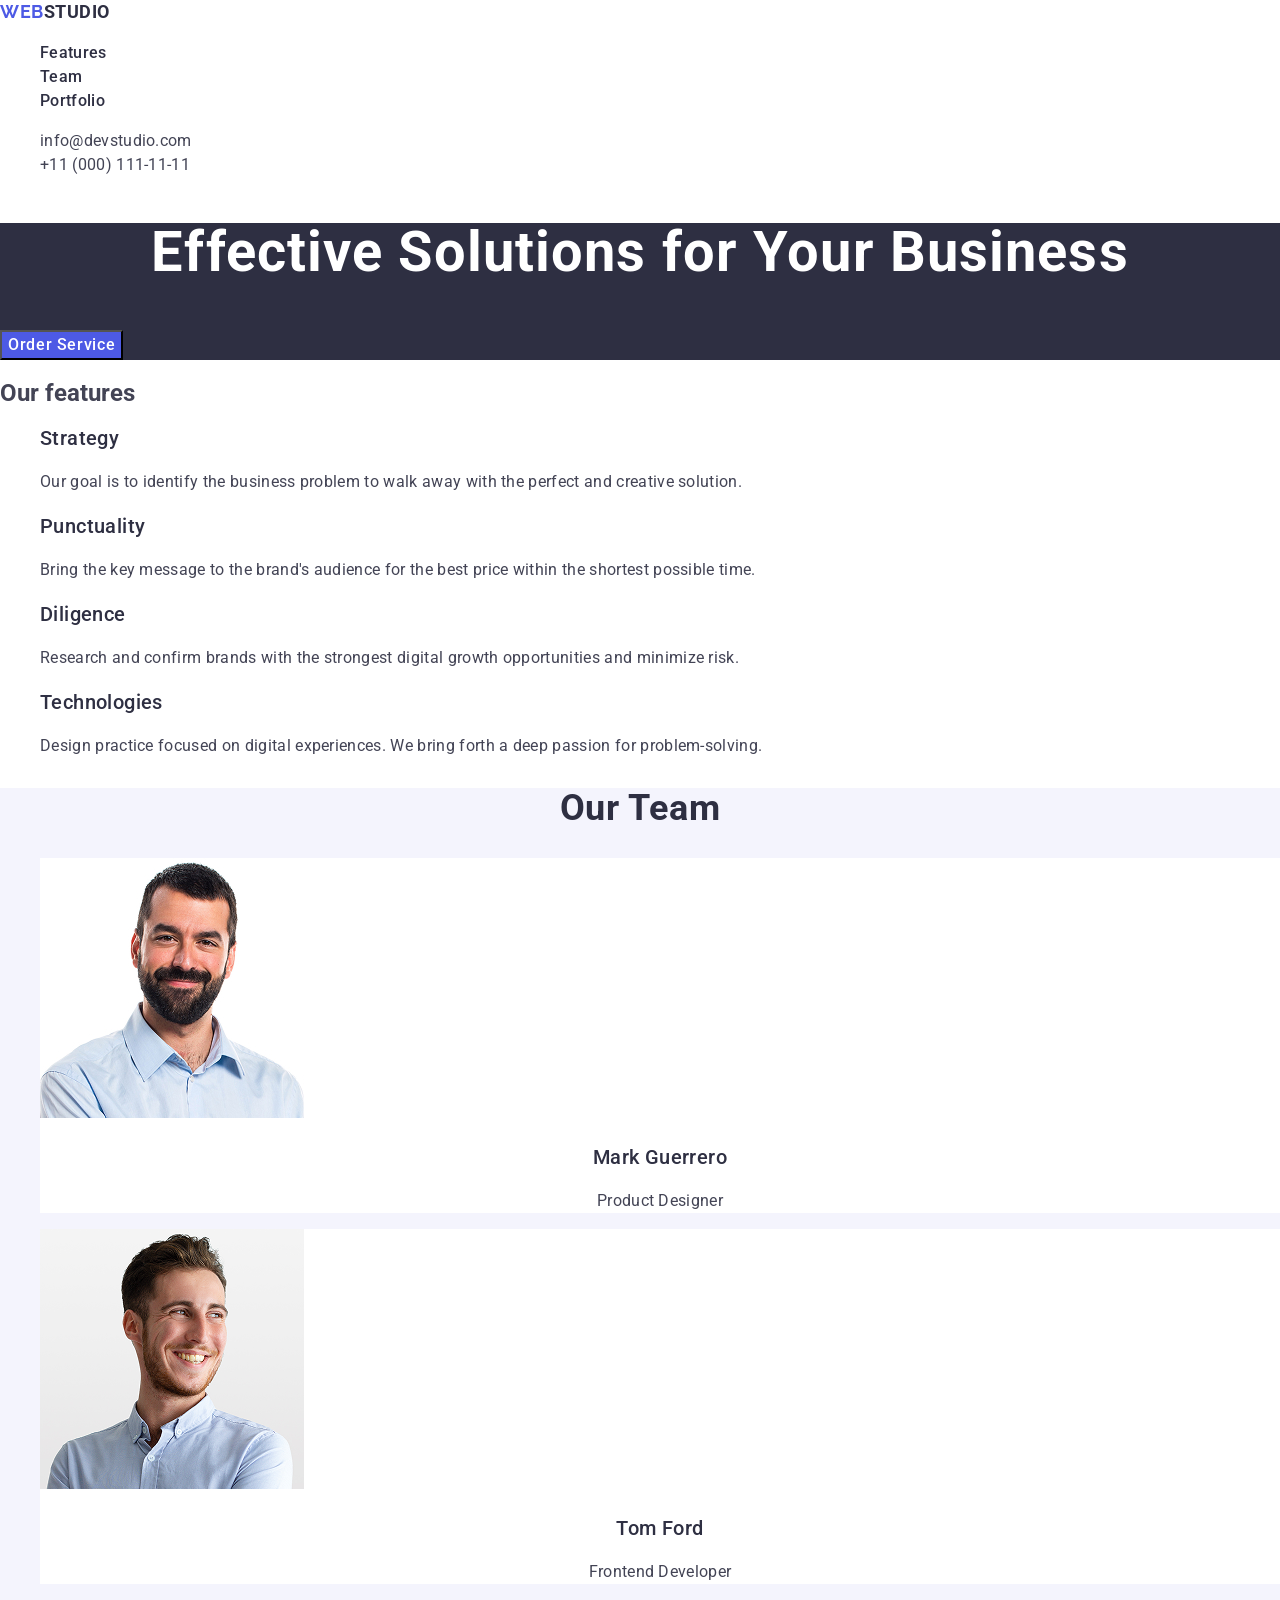
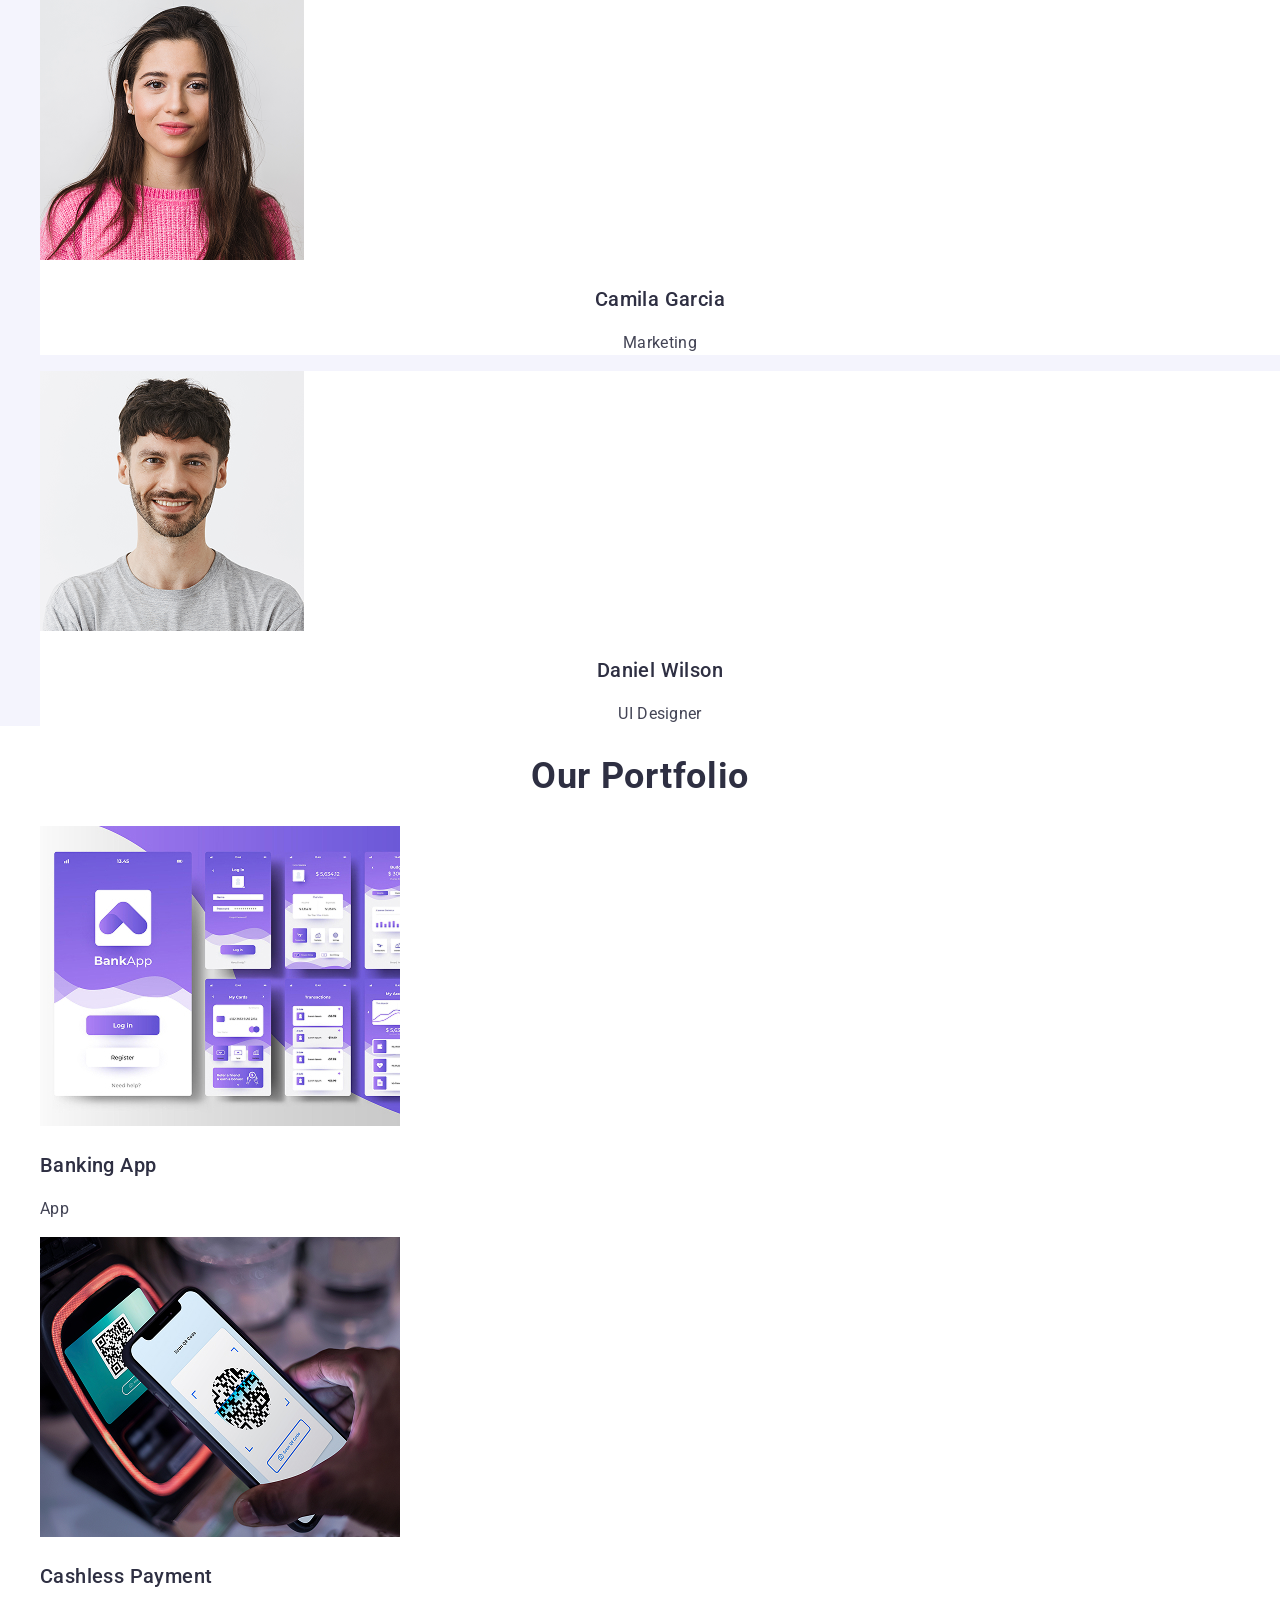
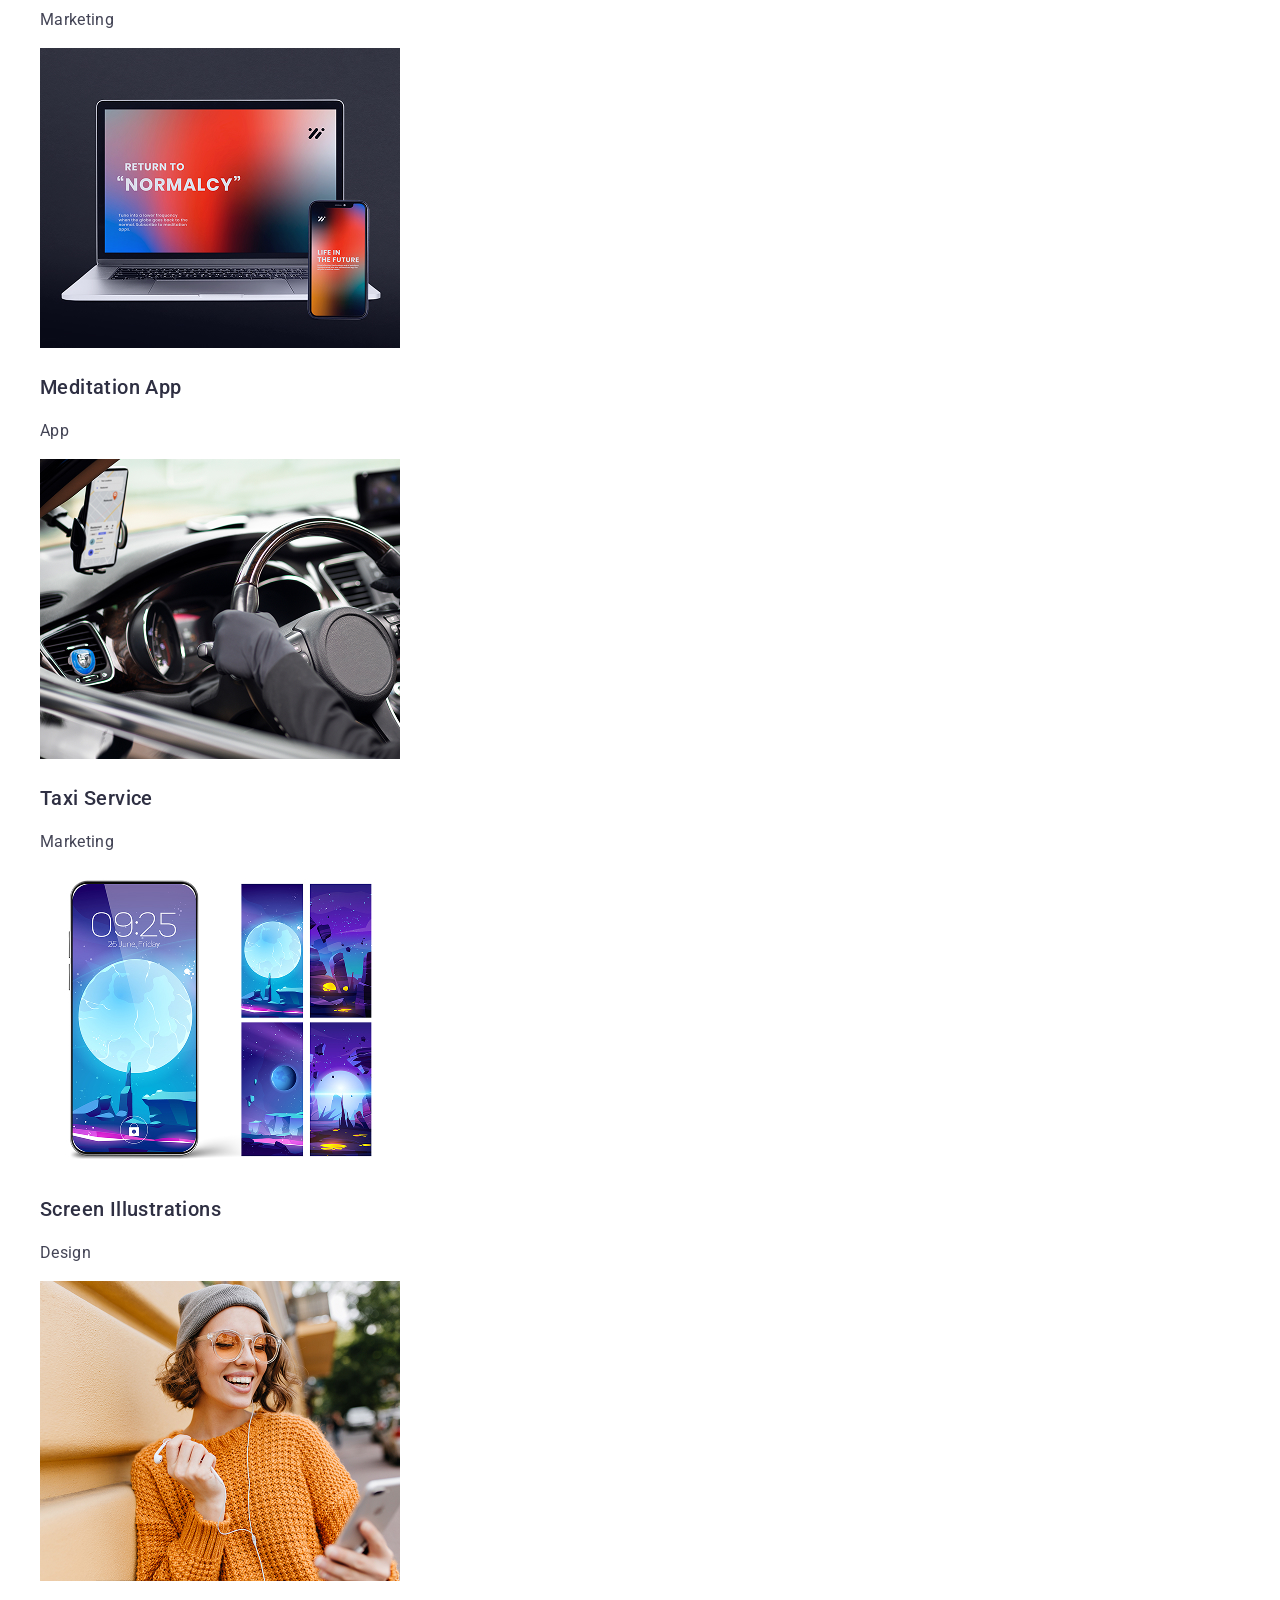
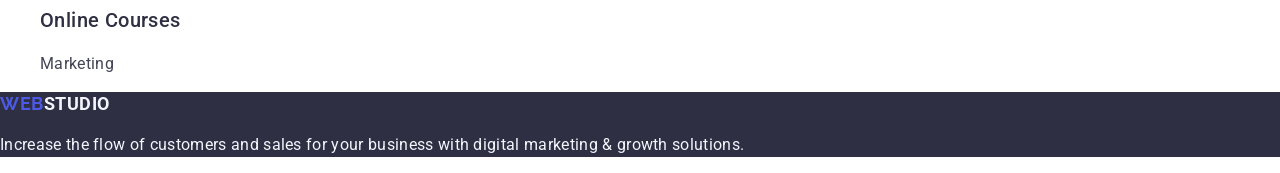
<file: index.html>
<!DOCTYPE html>
<html lang="en">
<head>
    <meta charset="UTF-8">
    <meta name="viewport" content="width=device-width, initial-scale=1.0">
    <link rel="preconnect" href="https://fonts.googleapis.com">
    <link rel="preconnect" href="https://fonts.gstatic.com" crossorigin>
    <link href="https://fonts.googleapis.com/css2?family=Raleway:ital,wght@0,700;1,700&family=Roboto:ital,wght@0,100..900;1,100..900&display=swap"
    rel="stylesheet">
    <link rel="stylesheet" href="https://cdnjs.cloudflare.com/ajax/libs/modern-normalize/3.0.1/modern-normalize.min.css">
    <link rel="stylesheet" href="./css/main.css">
    <title>WebStudio</title>
</head>
<body>
     <!-- #region header -->
    <header id="header">

        <a href="./index.html" class="link-logo"><span class="highlighted-logo">Web</span>Studio</a>

        <nav class="page-nav">

            <ul class="nav-list">
                <li class="list-nav-item">
                    <a href="#features" class="list-nav-link">Features</a>
                </li>

                <li class="list-nav-item">
                    <a href="#team" class="list-nav-link">Team</a>
                </li>

                <li class="list-nav-item">
                    <a href="#portfolio" class="list-nav-link">Portfolio</a>
                </li>
            </ul>

        </nav>

        <address class="address-contacts">

            <ul class="list-contact">
                <li class="list-contact-item">
                    <a href="mailto:info@devstudio.com" class="list-contact-link">info@devstudio.com</a>
                </li>

                <li class="list-contact-item">
                    <a href="tel:+110001111111" class="list-contact-link">+11 (000) 111-11-11</a>
                </li>
            </ul>

        </address>

    </header>
    <!-- #endregion header -->

    <main>
        <!-- #region hero -->
        <section id="hero" class="hero">

            <h1 class="page-header">Effective Solutions for Your Business</h1>

            <button type="button" class="button-hero">Order Service</button>

        </section>
        <!-- #endregion hero-->
        <!-- #region features-->
        <section id="features" class="features">

            <h2 class="section-header">Our features</h2>

            <ul class="list-features">
                <li class="list-features-item">
                    <h3 class="content-header">Strategy</h3>

                        <p class="paragraph-features">
                            Our goal is to identify the business problem to walk away with the perfect and creative solution.
                        </p>
                </li>
                <li class="list-features-item">
                    <h3 class="content-header">Punctuality</h3>

                        <p class="paragraph-features">
                            Bring the key message to the brand's audience for the best price within the shortest possible time.
                        </p>
                </li>
                <li class="list-features-item">
                    <h3 class="content-header">Diligence</h3>

                        <p class="paragraph-features">
                            Research and confirm brands with the strongest digital growth opportunities and minimize risk.
                        </p>
                </li>
                <li class="list-features-item">
                    <h3 class="content-header">Technologies</h3>

                        <p class="paragraph-features">
                            Design practice focused on digital experiences. We bring forth a deep passion for problem-solving.
                        </p>
                </li>
            </ul>

        </section>
        <!-- #endregion features-->
    <section id="team" class="team">

        <h2 class="section-header">Our Team</h2>
        
        <ul class="list-team">

            <li class="list-taem-item">
                <img src="./images/team-1.jpg" alt="Mark Guerrero" height="260" width="264">
                <h3 class="content-header">Mark Guerrero</h3>

                    <p class="paragraph-team">
                        Product Designer
                    </p>
            </li>

            <li class="list-taem-item">
                <img src="./images/team-2.png" alt="Tom Ford" height="260" width="264">
                <h3 class="content-header">Tom Ford</h3>

                    <p class="paragraph-team">
                        Frontend Developer
                    </p>
            </li>

            <li class="list-taem-item">
                <img src="./images/team-3.png" alt="Camila Garcia" height="260" width="264">
                <h3 class="content-header">Camila Garcia</h3>

                    <p class="paragraph-team">
                        Marketing
                    </p>
            </li>

            <li class="list-taem-item">
                <img src="./images/team-4.png" alt="Daniel Wilson" height="260" width="264">
                <h3 class="content-header">Daniel Wilson</h3>
                
                    <p class="paragraph-team">
                        UI Designer
                    </p>
            </li>
        </ul>

    </section>

    <section id="portfolio" class="portfolio">

        <h2 class="section-header">Our Portfolio</h2>

        <ul>
            <li>
                <img src="./images/Media.jpg" alt="Banking App" width="360">
                    <h3 class="content-header">Banking App</h3>
                <p class="portfolio-paragraph">
                    App
                </p>
            </li>

            <li>
                <img src="./images/portfolio.jpg" alt="Cashless Payment" width="360">
                    <h3 class="content-header">Cashless Payment</h3>
                <p class="portfolio-paragraph">
                    Marketing
                </p>
            </li>

            <li>
                <img src="./images/third.jpg" alt="Meditation App" width="360">
                    <h3 class="content-header">Meditation App</h3>
                <p class="portfolio-paragraph">
                    App
                </p>
            </li>

            <li>
                <img src="./images/fours.jpg" alt="Taxi Service" width="360">
                    <h3 class="content-header">Taxi Service</h3>
                <p class="portfolio-paragraph">
                    Marketing
                </p>
            </li>

            <li>
                <img src="./images/fifth.jpg" alt="Screen Illustrations" width="360">
                    <h3 class="content-header">Screen Illustrations</h3>
                <p class="portfolio-paragraph">
                    Design
                </p>
            </li>

            <li>
                <img src="./images/six.jpg" alt="Online Courses" width="360">
                    <h3 class="content-header">Online Courses</h3>
                <p class="portfolio-paragraph">
                    Marketing
                </p>
            </li>
        </ul>

    </section>

    </main>

    <footer id="footer" class="footer">

        <a href="./index.html" class="link-logo-footer"><span class="highlighted-logo">Web</span>Studio</a>

        <p class="footer-paragraph">Increase the flow of customers and sales for your business with digital marketing & growth solutions.</p>
    
    </footer>

</body>
</html>
</file>
<file: css/main.css>
@import './common.css';
@import './header.css';
@import './hero.css';
@import './features.css';
@import './team.css';
@import './portfolio.css';
@import './footer.css';
</file>
